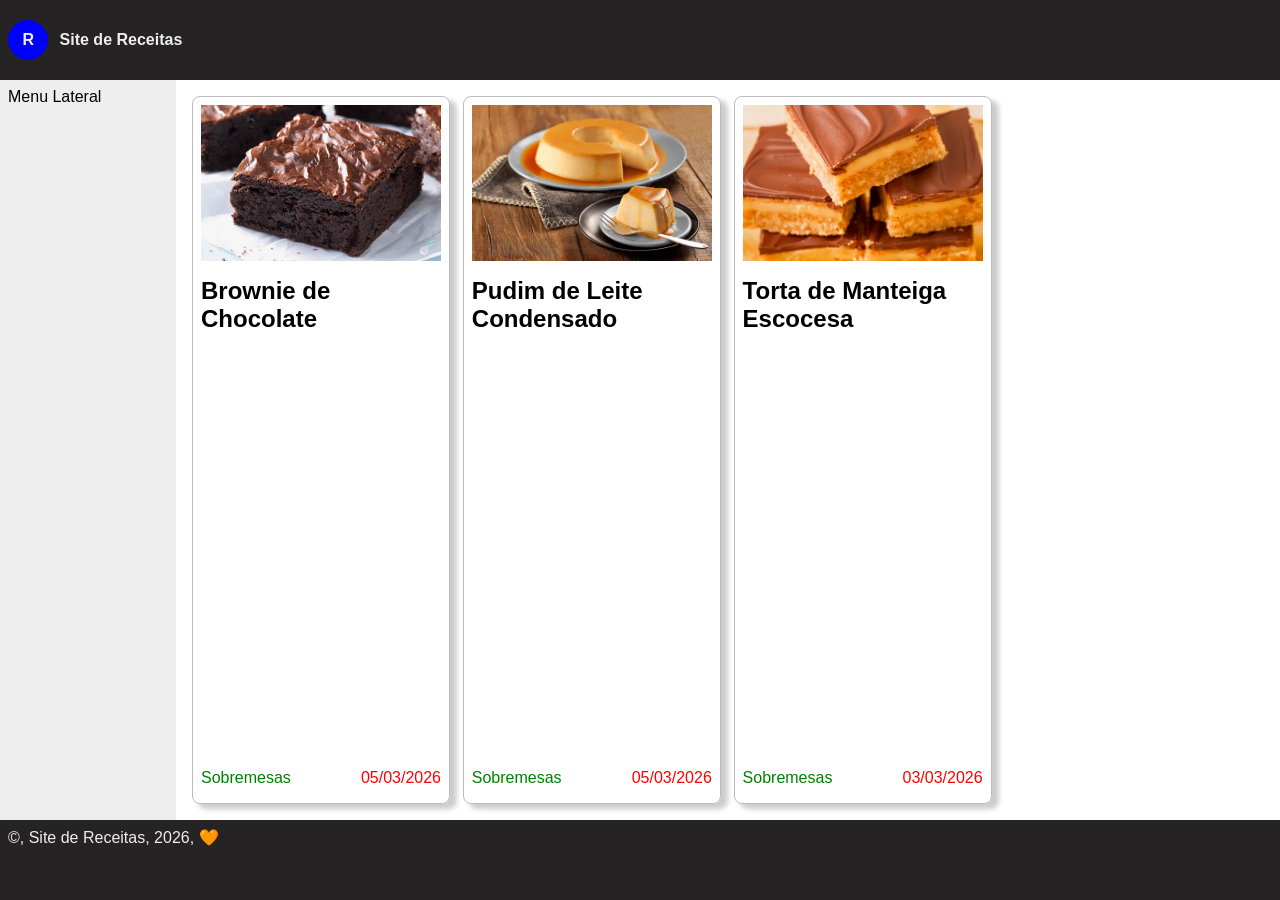
<file: 3/index.html>
<!DOCTYPE html>
<html lang="pt-br">

<head>
    <meta charset="UTF-8">
    <meta name="viewport" content="width=device-width, initial-scale=1.0">
    <title>Site de Receitas</title>
    <link rel="stylesheet" href="assets/css/estilo.css">
</head>

<body>
    <header>
        <div class="logo">R</div>
        <h1 class="titulo">Site de Receitas</h1>
    </header>
    <section>
        <nav>Menu Lateral</nav>
        <main id="receitas" class="container">
            <div class="cartao">
                <img class="imagem-do-cartao" src="assets/img/brownie.png" onclick="window.open('assets/receitas/brownie.html', '_blank')">
                <section class="corpo-do-cartao">
                 <h1 class="titulo-da-noticia">Brownie de Chocolate</h1> 
                 <p class="classificacao">
                    <span class="categoria-da-noticia">Sobremesas</span> 
                    <span class="data-da-noticia">05/03/2026</span>
            </div>

             <div class="cartao">
                <img class="imagem-do-cartao" src="assets/img/pudim.png" onclick="window.open('assets/receitas/pudim.html', '_blank')">
                <section class="corpo-do-cartao">
                 <h1 class="titulo-da-noticia">Pudim de Leite Condensado</h1> 
                 <p class="classificacao">
                    <span class="categoria-da-noticia">Sobremesas</span> 
                    <span class="data-da-noticia">05/03/2026</span> 
            </div>

            <div class="cartao">
                <img class="imagem-do-cartao" src="assets/img/torta.png" onclick="window.open('assets/receitas/torta.html', '_blank')">
                <section class="corpo-do-cartao">
                 <h1 class="titulo-da-noticia">Torta de Manteiga Escocesa</h1> 
                 <p class="classificacao">
                    <span class="categoria-da-noticia">Sobremesas</span> 
                    <span class="data-da-noticia">03/03/2026</span>
            </div>
        </main>
    </section>
    <footer>&copy, Site de Receitas, 2026, 🧡</footer>
</body>

</html>
</file>
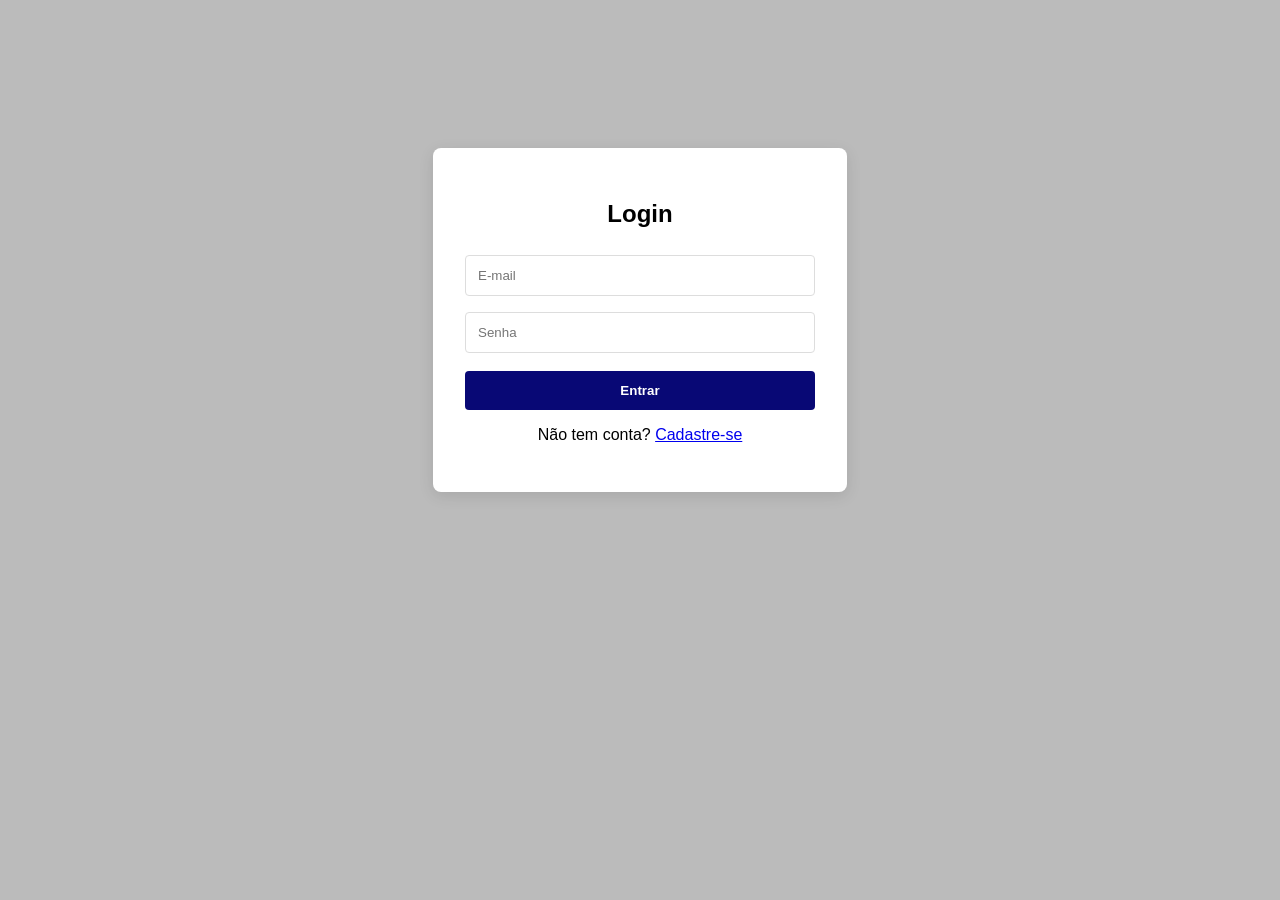
<file: 4/index.html>
<!DOCTYPE html>
<html lang="pt-br">
<head>
    <meta charset="UTF-8">
    <meta name="viewport" content="width=device-width, initial-scale=1.0">
    <title>Meu Currículo Digital</title>
    <link rel="stylesheet" href="assets/estilo.css">
</head>
<body>

    <section id="page-login" class="auth-container">
        <div class="card">
            <h2>Login</h2>
            <form id="form-login">
                <input type="email" id="login-email" placeholder="E-mail" required>
                <input type="password" id="login-senha" placeholder="Senha" required>
                <button type="submit">Entrar</button>
            </form>
            <p>Não tem conta? <a href="#" onclick="showPage('page-cadastro')">Cadastre-se</a></p>
        </div>
    </section>

    <section id="page-cadastro" class="auth-container hidden">
        <div class="card">
            <h2>Cadastro</h2>
            <form id="form-cadastro">
                <input type="text" id="cad-nome" placeholder="Nome Completo" required>
                <input type="date" id="cad-nasc" title="Data de Nascimento" required>
                <input type="email" id="cad-email" placeholder="E-mail" required>
                <input type="password" id="cad-senha" placeholder="Senha" required>
                <input type="password" id="cad-confirma" placeholder="Confirmar Senha" required>
                <button type="submit">Cadastrar e Ver Currículo</button>
            </form>
            <p>Já possui conta? <a href="#" onclick="showPage('page-login')">Fazer Login</a></p>
        </div>
    </section>

    <section id="page-curriculo" class="hidden">
        <nav>
            <a href="#" onclick="showPage('page-login')">Sair / Login</a>
        </nav>
        <main class="resume-card">
            <header>
                <img src="assets/image.png" alt="Foto de Perfil" id="res-foto">
                <h1 id="res-nome">João Silva</h1>
                <p id="res-info">Nascido em: <span id="res-data">01/01/1990</span></p>
            </header>
            
            <section class="details">
                <h3>Profissão</h3>
                <p id="res-profissao">Desenvolvedor Full Stack</p>
                
                <h3>Escolaridade</h3>
                <p id="res-escolaridade">Bacharel em Ciência da Computação</p>
                
                <h3>Experiências Profissionais</h3>
                <ol id="res-experiencias">
                    <li>Sênior Software Engineer na TechCorp (2020 - Atual)</li>
                    <li>Web Developer na StartupX (2018 - 2020)</li>
                    <li>Estagiário de TI na Prefeitura (2016 - 2018)</li>
                </ol>
            </section>
        </main>
    </section>

    <script src="assets/funcionalidade.js"></script>
</body>
</html>
</file>
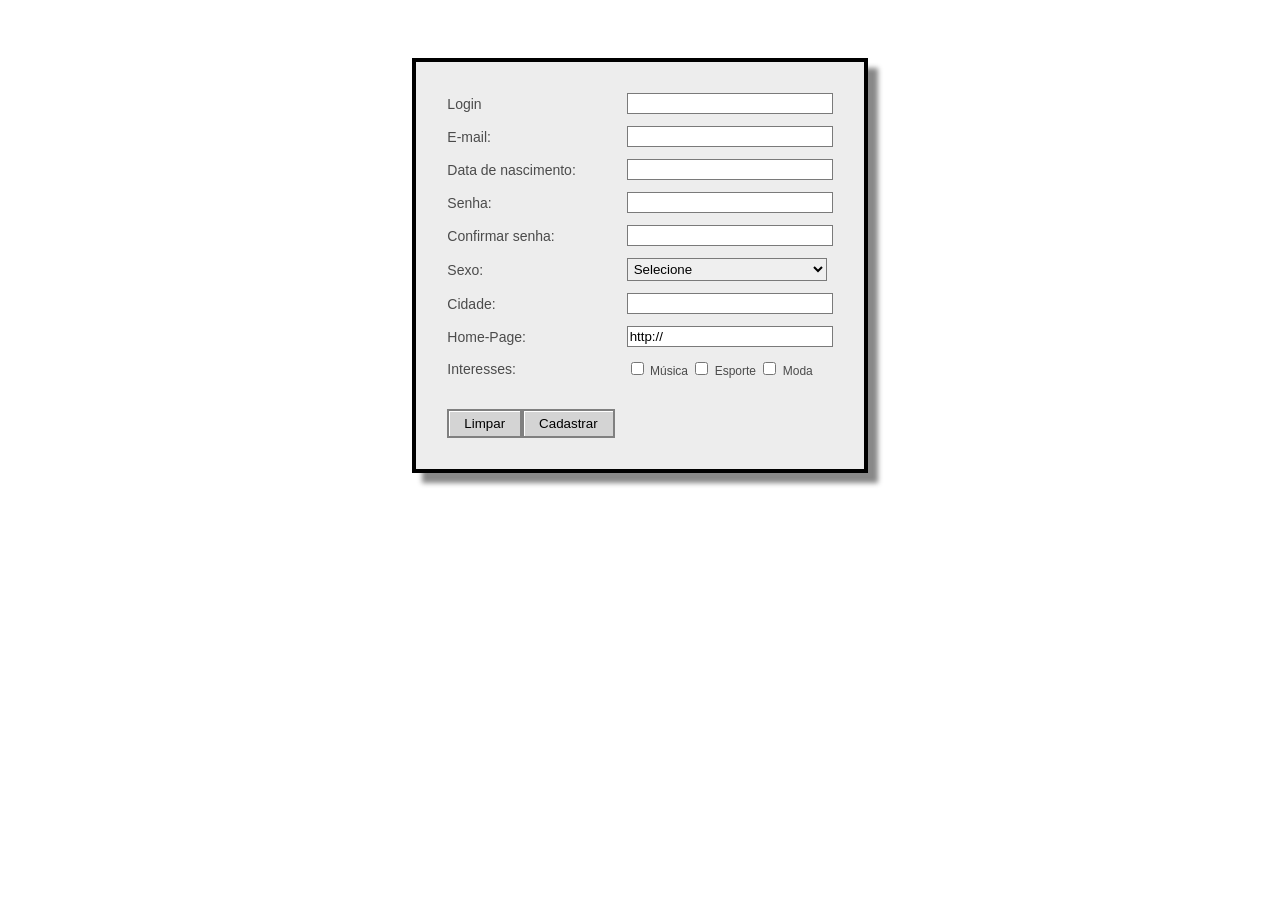
<file: 5/index.html>
<!DOCTYPE html>
<html lang="pt-br">
<head>
    <meta charset="UTF-8">
    <title>Formulário de Cadastro</title>
    <link rel="stylesheet" href="assets/estilo.css">
</head>
<body>

    <div class="container">
        <form id="formCadastro">
            <table>
                <tr>
                    <td><label for="login">Login</label></td>
                    <td><input type="text" id="login" name="login"></td>
                </tr>
                <tr>
                    <td><label for="email">E-mail:</label></td>
                    <td><input type="email" id="email" name="email"></td>
                </tr>
                <tr>
                    <td><label for="nascimento">Data de nascimento:</label></td>
                    <td><input type="text" id="nascimento" name="nascimento"></td>
                </tr>
                <tr>
                    <td><label for="senha">Senha:</label></td>
                    <td><input type="password" id="senha" name="senha"></td>
                </tr>
                <tr>
                    <td><label for="confirmar">Confirmar senha:</label></td>
                    <td><input type="password" id="confirmar" name="confirmar"></td>
                </tr>
                <tr>
                    <td><label for="sexo">Sexo:</label></td>
                    <td>
                        <select id="sexo" name="sexo">
                            <option value="">Selecione</option>
                            <option value="M">Masculino</option>
                            <option value="F">Feminino</option>
                        </select>
                    </td>
                </tr>
                <tr>
                    <td><label for="cidade">Cidade:</label></td>
                    <td><input type="text" id="cidade" name="cidade"></td>
                </tr>
                <tr>
                    <td><label for="homepage">Home-Page:</label></td>
                    <td><input type="url" id="homepage" name="homepage" value="http://"></td>
                </tr>
                <tr>
                    <td>Interesses:</td>
                    <td class="interesses">
                        <input type="checkbox" id="musica" name="interesse" value="musica"> <label for="musica">Música</label>
                        <input type="checkbox" id="esporte" name="interesse" value="esporte"> <label for="esporte">Esporte</label>
                        <input type="checkbox" id="moda" name="interesse" value="moda"> <label for="moda">Moda</label>
                    </td>
                </tr>
                <tr>
                    <td colspan="2" class="botoes">
                        <button type="reset" class="btn-retro">Limpar</button>
                        <button type="submit" class="btn-retro">Cadastrar</button>
                    </td>
                </tr>
            </table>
        </form>
    </div>

</body>
</html>
</file>
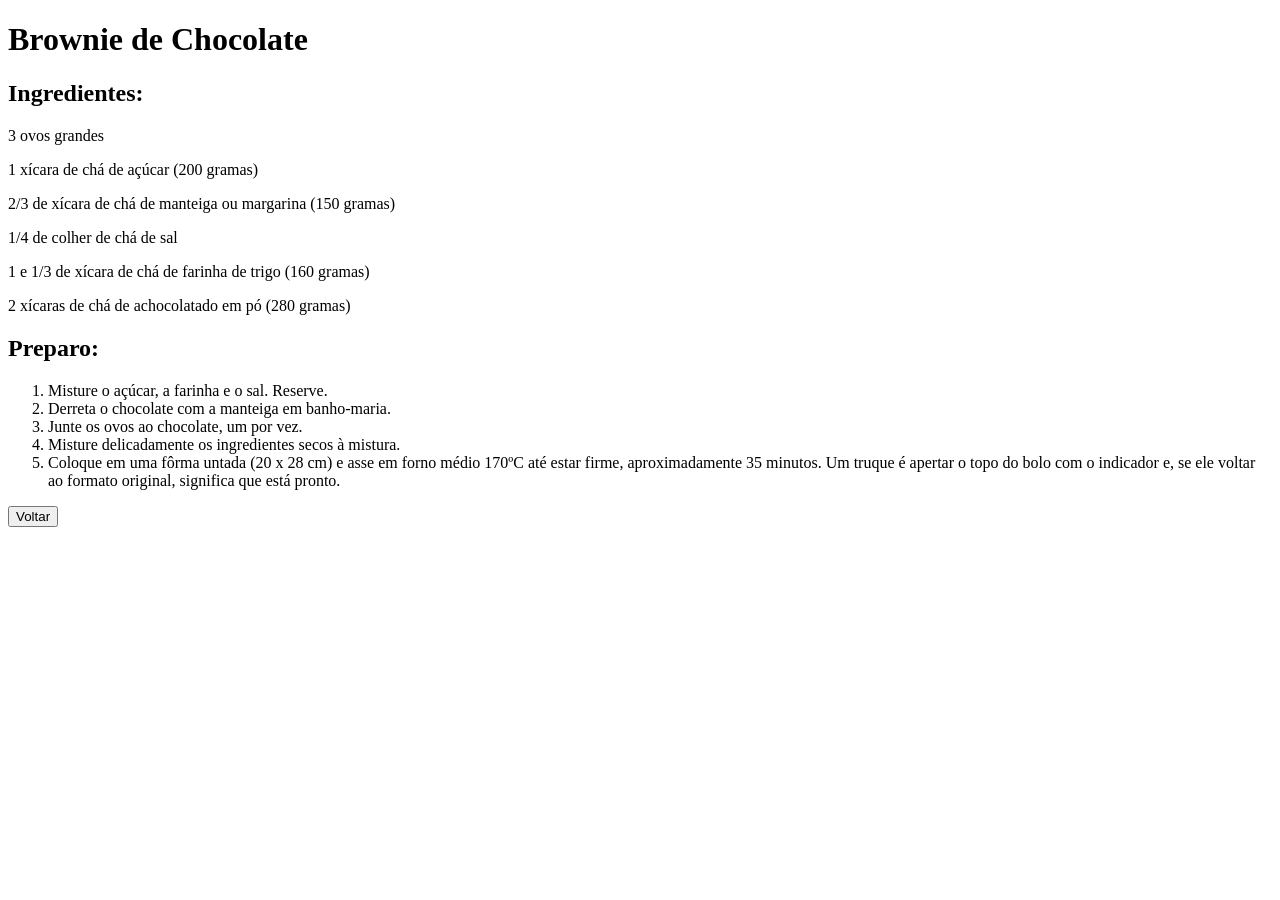
<file: 3/assets/receitas/brownie.html>
<!DOCTYPE html>
<html lang="pt-br">
<head>
    <meta charset="UTF-8">
    <meta name="viewport" content="width=device-width, initial-scale=1.0">
    <title>Brownie de Chocolate</title>
</head>
<body>

   <h1>Brownie de Chocolate</h1>
   <h2>Ingredientes:</h2>
   <p>3 ovos grandes</p>
   <p>1 xícara de chá de açúcar (200 gramas)</p>
   <p>2/3 de xícara de chá de manteiga ou margarina (150 gramas)</p>
   <p>1/4 de colher de chá de sal</p>
   <p>1 e 1/3 de xícara de chá de farinha de trigo (160 gramas)</p>
   <p>2 xícaras de chá de achocolatado em pó (280 gramas)</p>

   <h2>Preparo:</h2>
   <ol>
       <li>Misture o açúcar, a farinha e o sal. Reserve.</li>
       <li>Derreta o chocolate com a manteiga em banho-maria.</li>
       <li>Junte os ovos ao chocolate, um por vez.</li>
       <li>Misture delicadamente os ingredientes secos à mistura.</li>
       <li>Coloque em uma fôrma untada (20 x 28 cm) e asse em forno médio 170ºC até estar firme, aproximadamente 35 minutos. Um truque é apertar o topo do bolo com o indicador e, se ele voltar ao formato original, significa que está pronto.</li>
   </ol>
    <script>
        function back() {
            window.location.href = "../../index.html";
        }
    </script>
</body>

<footer><button onclick="back()">Voltar</button></footer>
</html>
</file>
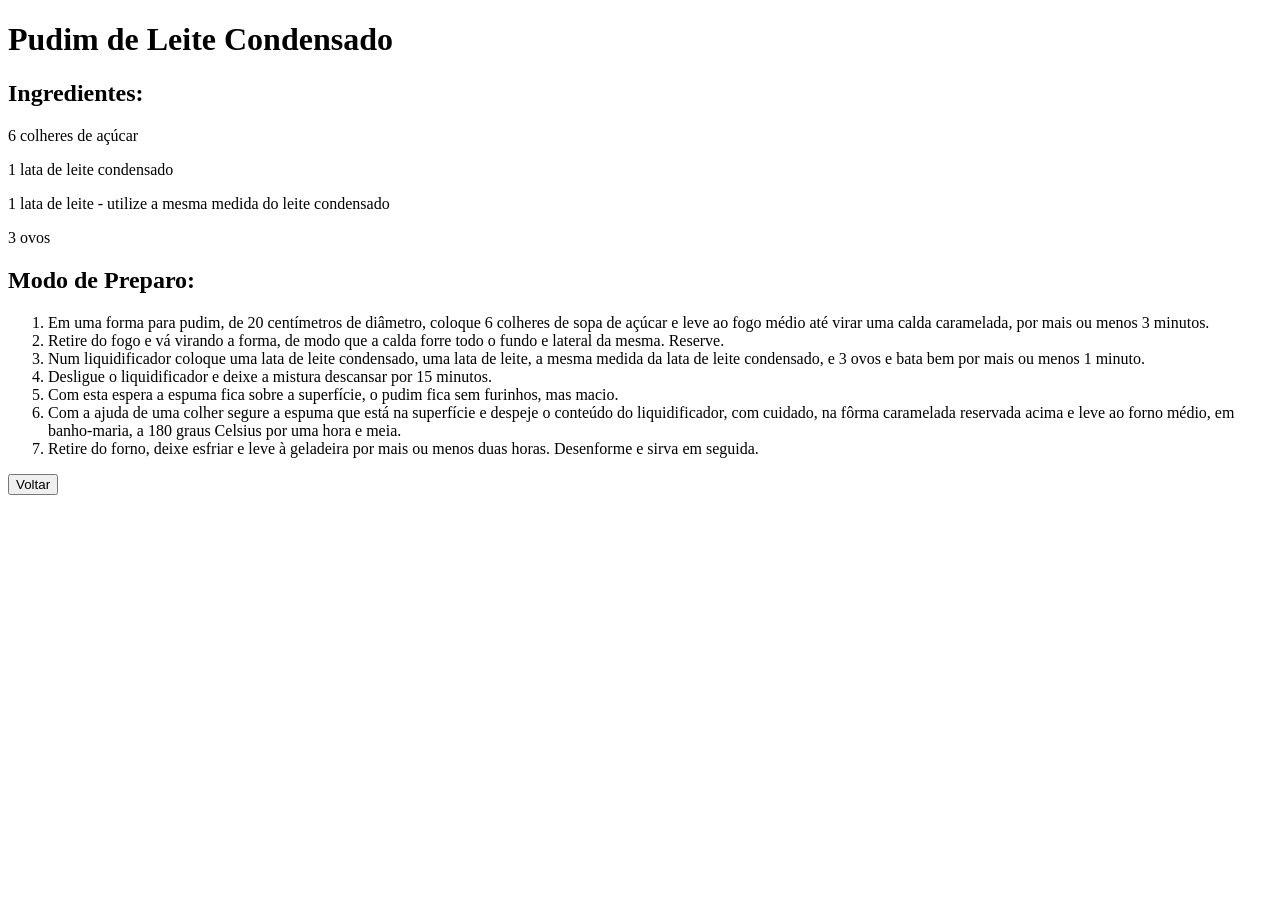
<file: 3/assets/receitas/pudim.html>
<!DOCTYPE html>
<html lang="en">
<head>
    <meta charset="UTF-8">
    <meta name="viewport" content="width=device-width, initial-scale=1.0">
    <title>Receita de Pudim</title>
</head>
<body>
    <h1>Pudim de Leite Condensado</h1>
    <h2>Ingredientes:</h2>
    <p>6 colheres de açúcar</p>
    <p>1 lata de leite condensado</p>
    <p>1 lata de leite - utilize a mesma medida do leite condensado</p>
    <p>3 ovos</p>

    <h2>Modo de Preparo:</h2>
    <ol>
        <li>Em uma forma para pudim, de 20 centímetros de diâmetro, coloque 6 colheres de sopa de açúcar e leve ao fogo médio até virar uma calda caramelada, por mais ou menos 3 minutos.</li>
        <li>Retire do fogo e vá virando a forma, de modo que a calda forre todo o fundo e lateral da mesma. Reserve.</li>
        <li>Num liquidificador coloque uma lata de leite condensado, uma lata de leite, a mesma medida da lata de leite condensado, e 3 ovos e bata bem por mais ou menos 1 minuto.</li>
        <li>Desligue o liquidificador e deixe a mistura descansar por 15 minutos.</li>
        <li>Com esta espera a espuma fica sobre a superfície, o pudim fica sem furinhos, mas macio.</li>
        <li>Com a ajuda de uma colher segure a espuma que está na superfície e despeje o conteúdo do liquidificador, com cuidado, na fôrma caramelada reservada acima e leve ao forno médio, em banho-maria, a 180 graus Celsius por uma hora e meia.</li>
        <li>Retire do forno, deixe esfriar e leve à geladeira por mais ou menos duas horas. Desenforme e sirva em seguida.</li>
    </ol>
<script>
        function back() {
            window.location.href = "../../index.html";
        }
    </script>
</body>

<footer><button onclick="back()">Voltar</button></footer>
</html>
</file>
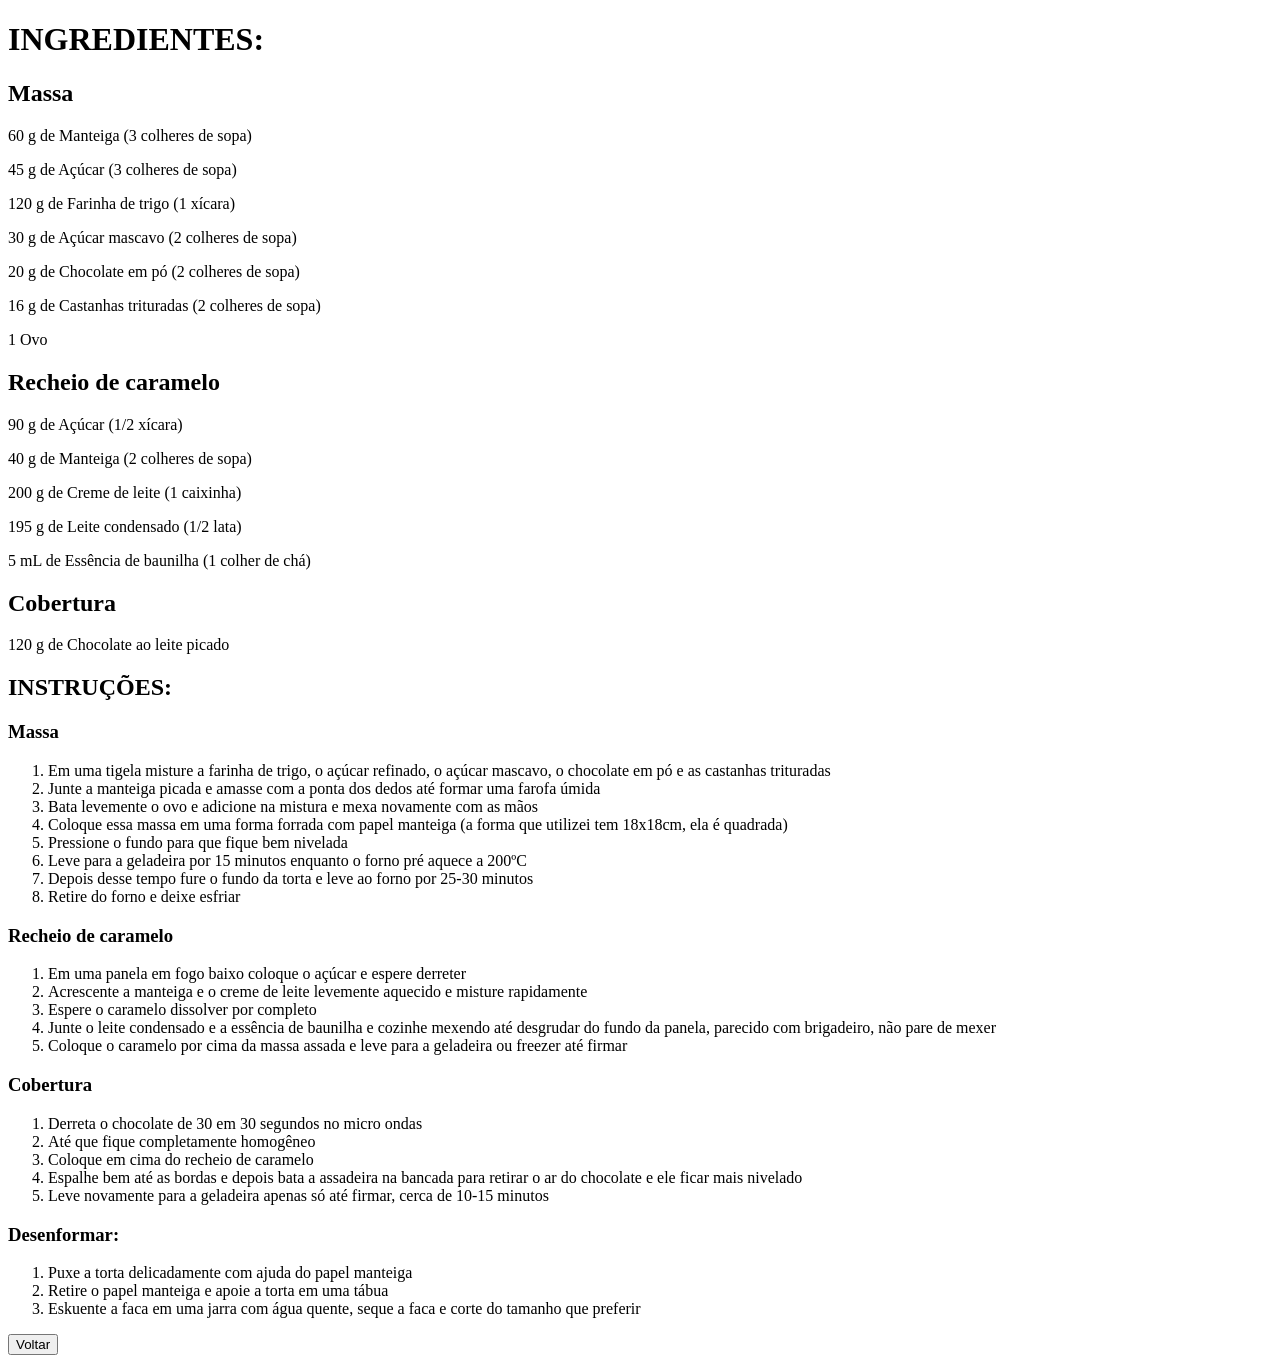
<file: 3/assets/receitas/torta.html>
<!DOCTYPE html>
<html lang="en">
<head>
    <meta charset="UTF-8">
    <meta name="viewport" content="width=device-width, initial-scale=1.0">
    <title>Receita de Torta Escocesa</title>
</head>
<body>
    <h1>INGREDIENTES: </h1>
    <h2>Massa</h2>
    <p>60 g de Manteiga (3 colheres de sopa)</p>
    <p>45 g de Açúcar (3 colheres de sopa)</p>
    <p>120 g de Farinha de trigo (1 xícara)</p>
    <p>30 g de Açúcar mascavo (2 colheres de sopa)</p>
    <p>20 g de Chocolate em pó (2 colheres de sopa)</p>
    <p>16 g de Castanhas trituradas (2 colheres de sopa)</p>
    <p>1 Ovo</p>

    <h2>Recheio de caramelo</h2>
    <p>90 g de Açúcar (1/2 xícara)</p>
    <p>40 g de Manteiga (2 colheres de sopa)</p>
    <p>200 g de Creme de leite (1 caixinha)</p>
    <p>195 g de Leite condensado (1/2 lata)</p>
    <p>5 mL de Essência de baunilha (1 colher de chá)</p>

    <h2>Cobertura</h2>
    <p>120 g de Chocolate ao leite picado</p>

    <h2>INSTRUÇÕES:</h2>

    <h3>Massa</h3>
    <ol>
        <li>Em uma tigela misture a farinha de trigo, o açúcar refinado, o açúcar mascavo, o chocolate em pó e as castanhas trituradas</li>
        <li>Junte a manteiga picada e amasse com a ponta dos dedos até formar uma farofa úmida</li>
        <li>Bata levemente o ovo e adicione na mistura e mexa novamente com as mãos</li>
        <li>Coloque essa massa em uma forma forrada com papel manteiga (a forma que utilizei tem 18x18cm, ela é quadrada)</li>
        <li>Pressione o fundo para que fique bem nivelada</li>
        <li>Leve para a geladeira por 15 minutos enquanto o forno pré aquece a 200ºC</li>
        <li>Depois desse tempo fure o fundo da torta e leve ao forno por 25-30 minutos</li>
        <li>Retire do forno e deixe esfriar</li>
    </ol>

    <h3>Recheio de caramelo</h3>
    <ol>
        <li>Em uma panela em fogo baixo coloque o açúcar e espere derreter</li>
        <li>Acrescente a manteiga e o creme de leite levemente aquecido e misture rapidamente</li>
        <li>Espere o caramelo dissolver por completo</li>
        <li>Junte o leite condensado e a essência de baunilha e cozinhe mexendo até desgrudar do fundo da panela, parecido com brigadeiro, não pare de mexer</li>
        <li>Coloque o caramelo por cima da massa assada e leve para a geladeira ou freezer até firmar</li>
    </ol>

    <h3>Cobertura</h3>
    <ol>
        <li>Derreta o chocolate de 30 em 30 segundos no micro ondas</li>
        <li>Até que fique completamente homogêneo</li>
        <li>Coloque em cima do recheio de caramelo</li>
        <li>Espalhe bem até as bordas e depois bata a assadeira na bancada para retirar o ar do chocolate e ele ficar mais nivelado</li>
        <li>Leve novamente para a geladeira apenas só até firmar, cerca de 10-15 minutos</li>
    </ol>

    <h3>Desenformar:</h3>
    <ol>
        <li>Puxe a torta delicadamente com ajuda do papel manteiga</li>
        <li>Retire o papel manteiga e apoie a torta em uma tábua</li>
        <li>Eskuente a faca em uma jarra com água quente, seque a faca e corte do tamanho que preferir</li>
    </ol>
<script>
        function back() {
            window.location.href = "../../index.html";
        }
    </script>
</body>

<footer><button onclick="back()">Voltar</button></footer>
</html>
</file>
<file: 3/assets/css/estilo.css>
@import url('cartao.css');

* {
    font-size: 16px;
    font-family: 'Segoe UI', Tahoma, Geneva, Verdana, sans-serif;
    margin: 0rem;
    padding: 0rem;
}

html {
    /* border: .1rem green solid; */
}

body {
  /* border: .1rem blue solid; */
  min-height: 100vh;
  display: flex;
  flex-direction: column;
}

header {
    /* border: .1rem red solid; */
    height: 4rem;
    display: flex;
    /*justify-content: center;*/
    align-items: center;
    align-content: center;
    padding: .5rem;
    background-color: #252323;
    color: #eee;
}

.logo {
    border: .1rem blue solid;
    background-color: blue;
    color: #eee;
    font-weight: bold;
    border-radius: 100%;
    width: 1rem;
    height: 1rem;
    padding: .7rem;
    display: flex;
    justify-content: center;
    align-items: center;
    align-content: center;
    margin-right: .7rem;
}

.titulo {
    /*border: .1rem #06dcf8 solid;*/
}

section {
    /* border: .1rem purple solid; */
    display: flex;
    flex: 1;
}

nav {
    /* border: .1rem orangered solid; */
    width: 10rem;
    background-color: #eee;
    padding: .5rem;
}

.container {
    /* border: .1rem rgb(74, 234, 74) solid; */
    display: flex;
    flex: 1;
    padding: 1rem;
    flex-wrap: wrap;
    gap: .8rem;
    justify-content: left 
}

footer {
    /* border: .1rem gray solid; */
    height: 4rem;
    padding: .5rem;
    background-color: #252323;
    color: #eee;
}
</file>
<file: 4/assets/estilo.css>
body {
    font-family: 'Segoe UI', Arial, sans-serif;
    background-color: #bbbbbb;
    margin: 0;
    display: flex;
    justify-content: center;
    min-height: 40rem;
}

.hidden { display: none !important; }

.auth-container {
    display: flex;
    align-items: center;
    width: 100%;
    justify-content: center;
}

.card {
    background: white;
    padding: 2rem;
    border-radius: 8px;
    box-shadow: 0 4px 15px rgba(0,0,0,0.1);
    width: 100%;
    max-width: 350px;
    text-align: center;
}

input {
    width: 100%;
    padding: 12px;
    margin: 8px 0;
    border: 1px solid #ddd;
    border-radius: 4px;
    box-sizing: border-box;
}

button {
    width: 100%;
    padding: 12px;
    background-color: rgb(8, 8, 117);
    color: white;
    border: none;
    border-radius: 4px;
    cursor: pointer;
    font-weight: bold;
    margin-top: 10px;
}

button:hover { background-color: #357abd; }

#page-curriculo {
    width: 100%;
    max-width: 800px;
    padding: 20px;
}

nav { text-align: right; margin-bottom: 20px; }

.resume-card {
    background: white;
    padding: 40px;
    border-radius: 8px;
    box-shadow: 0 2px 10px rgba(0,0,0,0.05);
}

header {
    text-align: center;
    border-bottom: 2px solid rgb(8, 8, 117);
    padding-bottom: 20px;
    margin-bottom: 20px;
}

#res-foto {
    width: 150px;
    height: 150px;
    border-radius: 50%;
    object-fit: cover;
    border: 4px solid var#bbbbbb;
}

.details h3 {
    color: var#bbbbbb;
    border-left: 4px solid var #bbbbbb;
    padding-left: 10px;
    margin-top: 25px;
}

ol { padding-left: 20px; line-height: 1.8; }
</file>
<file: 5/assets/estilo.css>
body {
    background-color: #fff;
    display: flex;
    justify-content: center;
    padding-top: 50px;
    font-family: Arial, sans-serif;
    font-size: 14px;
}

.container {
    background-color: #ededed;
    border: 4px solid #000;
    padding: 20px;
    box-shadow: 10px 10px 5px #888888;
}

table {
    border-spacing: 10px;
}

td {
    color: #4b4b4b;
}

input[type="text"], 
input[type="password"], 
input[type="email"], 
input[type="url"], 
select {
    width: 200px;
    border: 1px solid #7a7a7a;
    padding: 2px;
}

.interesses {
    font-size: 12px;
}

.botoes {
    padding-top: 20px;
    display: flex;
    justify-content: space-around;
}

.btn-retro {
    background-color: #d4d4d4;
    border: 2px solid #808080;
    padding: 5px 15px;
    cursor: pointer;
    box-shadow: 1px 1px 0px #fff inset;
}

.btn-retro:active {
    box-shadow: 1px 1px 0px #000 inset;
}
</file>
